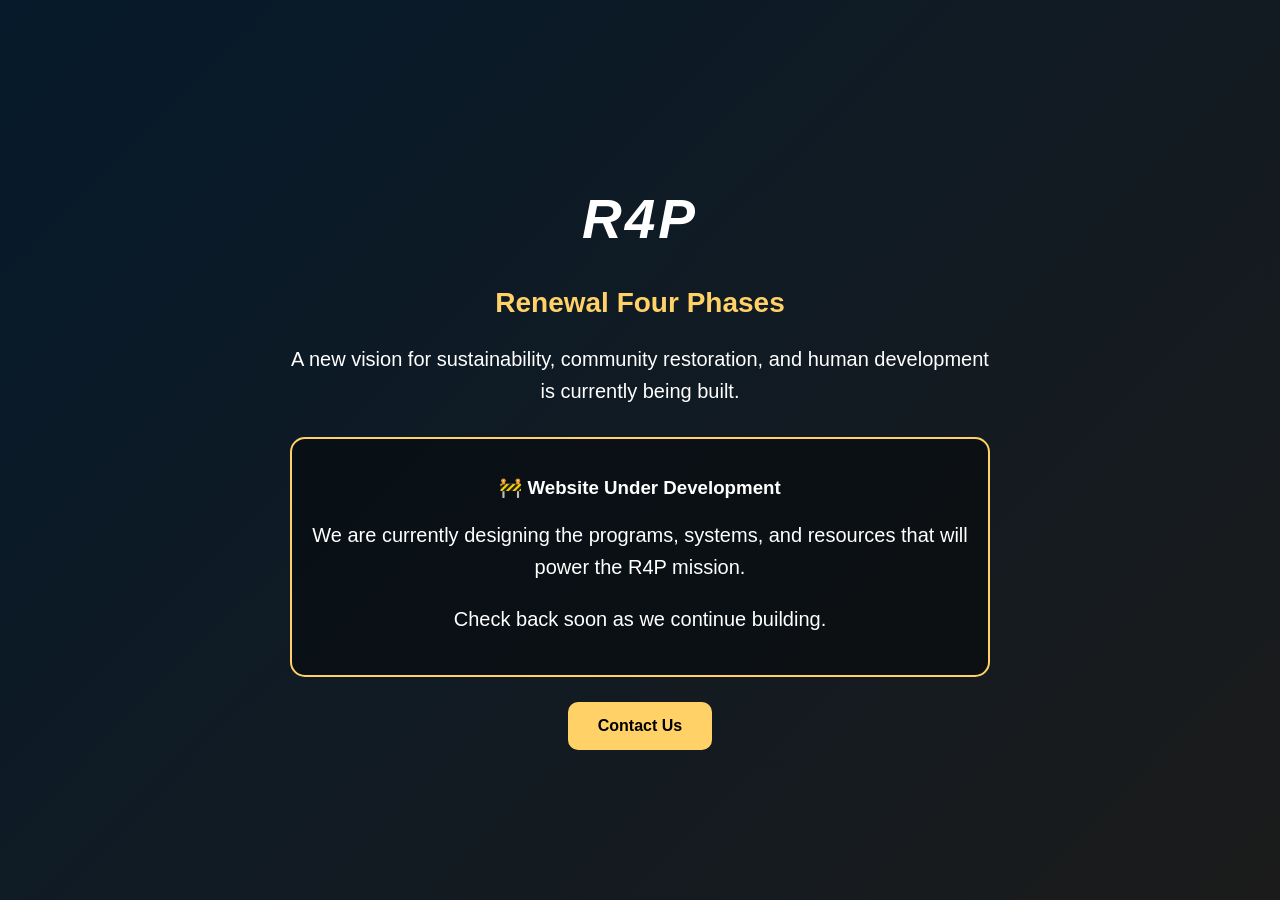
<file: index.html>
<!DOCTYPE html>
<html lang="en">
<head>
<meta charset="UTF-8">
<meta name="viewport" content="width=device-width, initial-scale=1.0">

<title>R4P | Under Development</title>

<style>
body {
    margin: 0;
    min-height: 100vh;
    background: linear-gradient(135deg, #061a2b, #1b1b1b);
    color: white;
    font-family: Arial, sans-serif;
    display: flex;
    justify-content: center;
    align-items: center;
    text-align: center;
}

.container {
    max-width: 700px;
    padding: 40px;
}

h1 {
    font-size: 55px;
    font-style: italic;
    letter-spacing: 3px;
}

h2 {
    color: #FFD166;
    font-size: 28px;
}

p {
    font-size: 20px;
    line-height: 1.6;
}

.progress {
    margin-top: 30px;
    padding: 20px;
    border: 2px solid #FFD166;
    border-radius: 15px;
    background: rgba(0,0,0,0.4);
}

.button {
    display: inline-block;
    margin-top: 25px;
    padding: 15px 30px;
    background: #FFD166;
    color: black;
    text-decoration: none;
    font-weight: bold;
    border-radius: 10px;
}
</style>

</head>

<body>

<div class="container">

<h1>R4P</h1>

<h2>Renewal Four Phases</h2>

<p>
A new vision for sustainability, community restoration,
and human development is currently being built.
</p>

<div class="progress">
<h3>🚧 Website Under Development</h3>

<p>
We are currently designing the programs, systems,
and resources that will power the R4P mission.
</p>

<p>
Check back soon as we continue building.
</p>
</div>

<a class="button" href="contact.html">
Contact Us
</a>

</div>

</body>
</html>
</file>
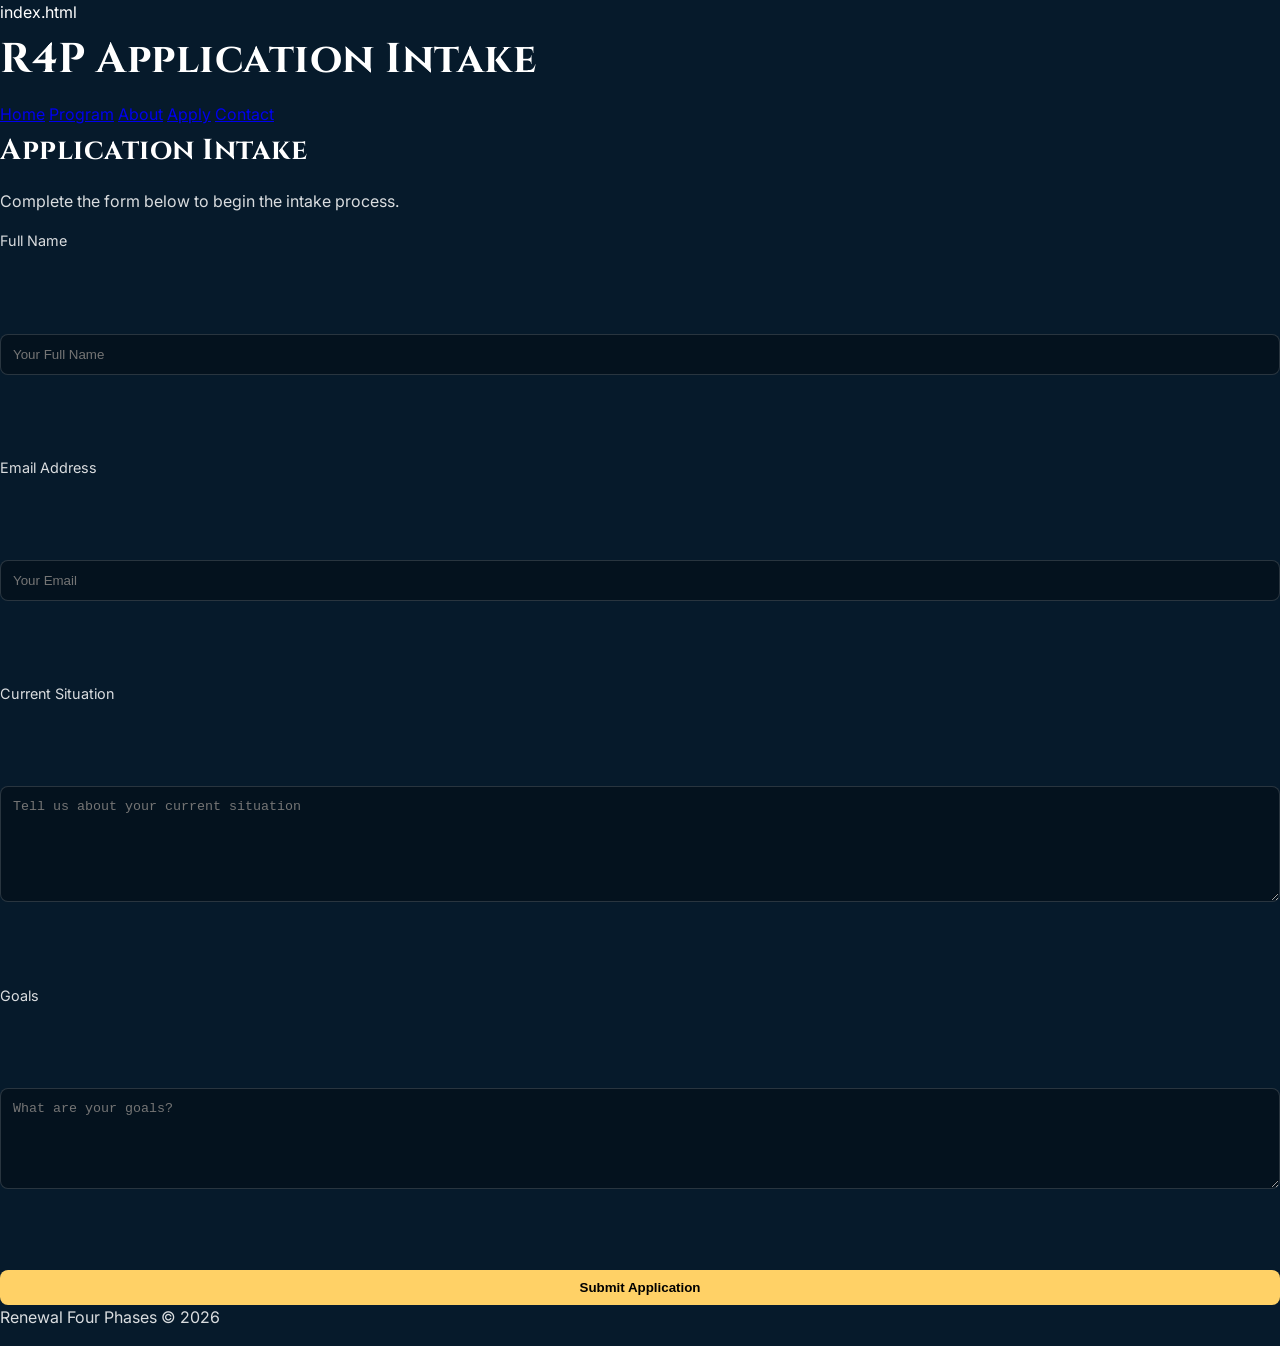
<file: about.html>
index.html              <!DOCTYPE html>
<html lang="en">

<head>
  <meta charset="UTF-8">
  <meta name="viewport" content="width=device-width, initial-scale=1.0">
  <title>Apply | R4P</title>

  <link rel="stylesheet" href="styles.css">
</head>
<link rel="preconnect" href="https://fonts.googleapis.com">
<link rel="preconnect" href="https://fonts.gstatic.com" crossorigin>

<link href="https://fonts.googleapis.com/css2?family=Cinzel:wght@500;700;800&family=Cormorant+Garamond:wght@400;600;700&family=Inter:wght@400;500;600;700&display=swap" rel="stylesheet">
<body>

<header>

  <h1>R4P Application Intake</h1>

  <nav>
    <a href="index.html">Home</a>
    <a href="program.html">Program</a>
    <a href="about.html">About</a>
    <a href="apply.html">Apply</a>
    <a href="contact.html">Contact</a>
  </nav>

</header>

<main>

<section>

  <h2>Application Intake</h2>

  <p>
    Complete the form below to begin the intake process.
  </p>

</section>

<section>

<form action="https://formspree.io/f/mvzyrllr" method="POST">

  <label>Full Name</label>
  <br><br>

  <input type="text"
  name="name"
  placeholder="Your Full Name">

  <br><br>

  <label>Email Address</label>
  <br><br>

  <input type="email"
  name="email"
  placeholder="Your Email">

  <br><br>

  <label>Current Situation</label>
  <br><br>

  <textarea
  name="situation"
  rows="6"
  placeholder="Tell us about your current situation"></textarea>

  <br><br>

  <label>Goals</label>
  <br><br>

  <textarea
  name="goals"
  rows="5"
  placeholder="What are your goals?"></textarea>

  <br><br>

  <button type="submit">
    Submit Application
  </button>

</form>

</section>

</main>

<footer>
  <p>Renewal Four Phases © 2026</p>
</footer>

</body>
</html>
</file>
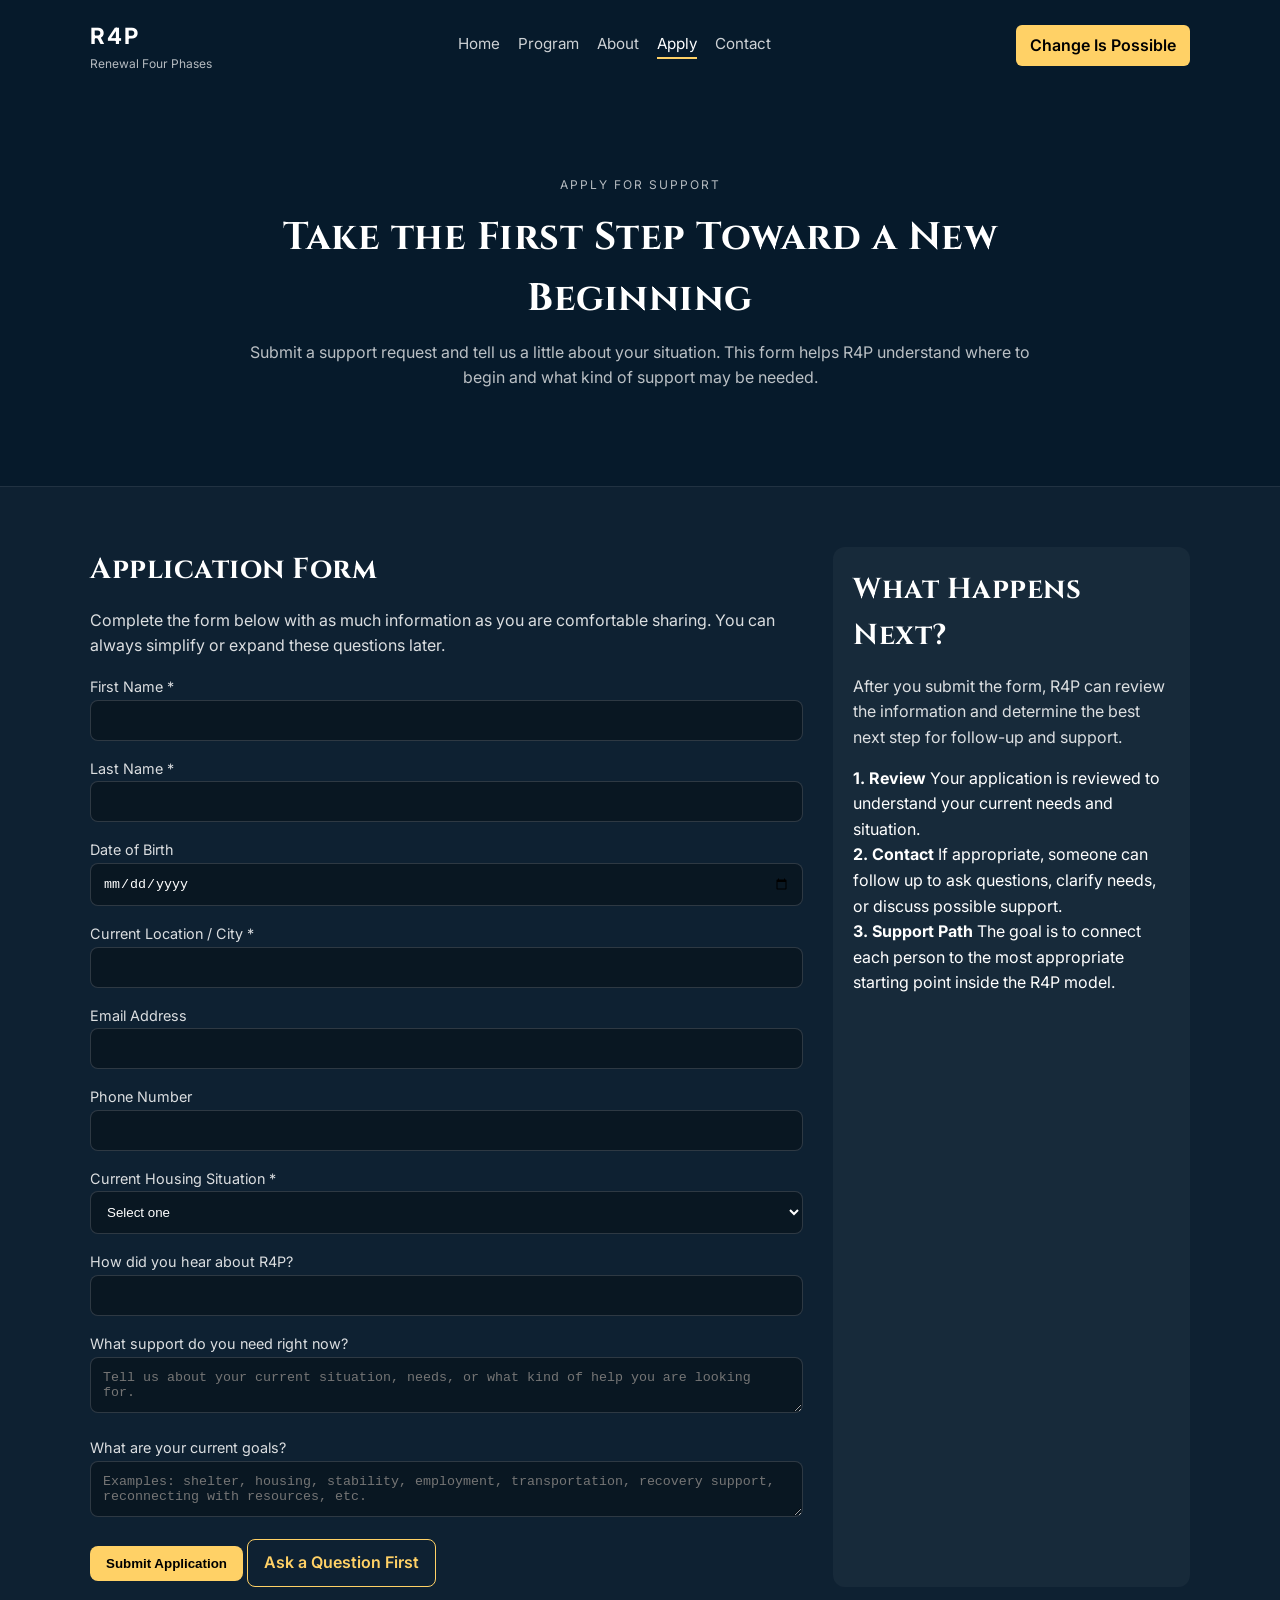
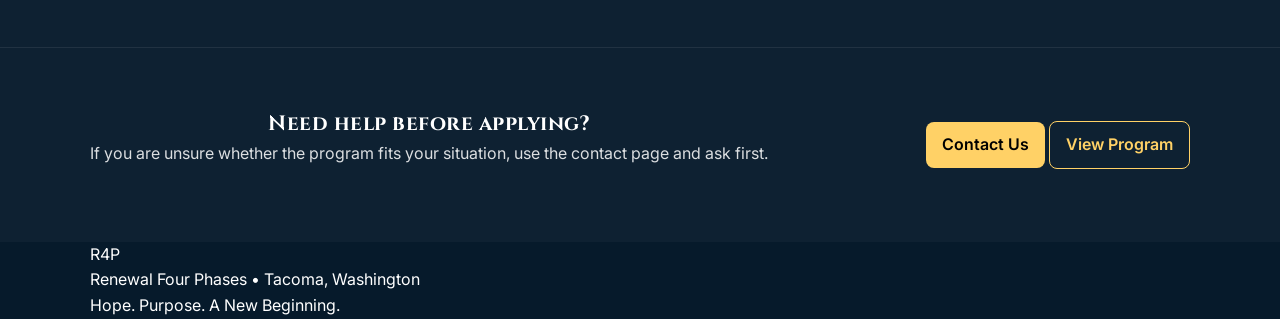
<file: apply.html>
<!DOCTYPE html>
<html lang="en">
<head>
  <meta charset="UTF-8" />
  <meta name="viewport" content="width=device-width, initial-scale=1.0" />
  <title>R4P | Apply</title>
  <link rel="stylesheet" href="styles.css" />
</head>
<body>
<link rel="preconnect" href="https://fonts.googleapis.com">
<link rel="preconnect" href="https://fonts.gstatic.com" crossorigin>

<link href="https://fonts.googleapis.com/css2?family=Cinzel:wght@500;700;800&family=Cormorant+Garamond:wght@400;600;700&family=Inter:wght@400;500;600;700&display=swap" rel="stylesheet">
 <div id="site-header"></div>
    <div class="container nav-wrap">
      <a class="brand" href="index.html">
        <span class="brand-mark">R4P</span>
        <span class="brand-sub">Renewal Four Phases</span>
      </a>

      <nav class="nav-links">
        <a href="index.html">Home</a>
        <a href="program.html">Program</a>
        <a href="about.html">About</a>
        <a href="apply.html" class="active">Apply</a>
        <a href="contact.html">Contact</a>
      </nav>

      <a class="nav-cta" href="apply.html">Change Is Possible</a>
    </div>
  </header>

  <section class="page-hero bg-apply">
    <div class="container hero-content">
      <span class="eyebrow">Apply for Support</span>
      <h1 class="page-title">Take the First Step Toward a New Beginning</h1>
      <p class="page-subtitle">
        Submit a support request and tell us a little about your situation.
        This form helps R4P understand where to begin and what kind of support may be needed.
      </p>
    </div>
  </section>

  <section class="section section-dark">
    <div class="container apply-layout">

      <div class="form-card">
        <h2>Application Form</h2>
        <p>
          Complete the form below with as much information as you are comfortable sharing.
          You can always simplify or expand these questions later.
        </p>

        <form class="apply-form" action="https://formspree.io/f/mvzyrllr" method="POST">
          <div>
            <label for="firstName">First Name *</label>
            <input type="text" id="firstName" name="First Name" required />
          </div>

          <div>
            <label for="lastName">Last Name *</label>
            <input type="text" id="lastName" name="Last Name" required />
          </div>

          <div>
            <label for="dob">Date of Birth</label>
            <input type="date" id="dob" name="Date of Birth" />
          </div>

          <div>
            <label for="city">Current Location / City *</label>
            <input type="text" id="city" name="Current Location / City" required />
          </div>

          <div>
            <label for="email">Email Address</label>
            <input type="email" id="email" name="Email Address" />
          </div>

          <div>
            <label for="phone">Phone Number</label>
            <input type="tel" id="phone" name="Phone Number" />
          </div>

          <div>
            <label for="housing">Current Housing Situation *</label>
            <select id="housing" name="Current Housing Situation" required>
              <option value="">Select one</option>
              <option>Currently unhoused</option>
              <option>At risk of homelessness</option>
              <option>Temporarily staying with others</option>
              <option>In unstable housing</option>
              <option>Other</option>
            </select>
          </div>

          <div>
            <label for="referral">How did you hear about R4P?</label>
            <input type="text" id="referral" name="How did you hear about R4P?" />
          </div>

          <div class="field-full">
            <label for="needs">What support do you need right now?</label>
            <textarea id="needs" name="Current Support Needs" placeholder="Tell us about your current situation, needs, or what kind of help you are looking for."></textarea>
          </div>

          <div class="field-full">
            <label for="goals">What are your current goals?</label>
            <textarea id="goals" name="Current Goals" placeholder="Examples: shelter, housing, stability, employment, transportation, recovery support, reconnecting with resources, etc."></textarea>
          </div>

          <div class="field-full btn-row">
            <button type="submit" class="btn btn-primary">Submit Application</button>
            <a class="btn btn-outline" href="contact.html">Ask a Question First</a>
          </div>
        </form>
      </div>

      <aside class="next-card">
        <h2>What Happens Next?</h2>
        <p>
          After you submit the form, R4P can review the information and determine the best next step for follow-up and support.
        </p>

        <div class="next-steps">
          <div class="step">
            <strong>1. Review</strong>
            <span>Your application is reviewed to understand your current needs and situation.</span>
          </div>

          <div class="step">
            <strong>2. Contact</strong>
            <span>If appropriate, someone can follow up to ask questions, clarify needs, or discuss possible support.</span>
          </div>

          <div class="step">
            <strong>3. Support Path</strong>
            <span>The goal is to connect each person to the most appropriate starting point inside the R4P model.</span>
          </div>
        </div>
      </aside>

    </div>
  </section>

  <section class="cta-strip">
    <div class="container cta-strip-inner">
      <div>
        <h3>Need help before applying?</h3>
        <p>If you are unsure whether the program fits your situation, use the contact page and ask first.</p>
      </div>
      <div class="btn-row">
        <a class="btn btn-primary" href="contact.html">Contact Us</a>
        <a class="btn btn-outline" href="program.html">View Program</a>
      </div>
    </div>
  </section>

<div id="site-footer"></div>
    <div class="container footer-inner">
      <div class="footer-left">R4P</div>
      <div class="footer-center">Renewal Four Phases • Tacoma, Washington</div>
      <div class="footer-right">Hope. Purpose. A New Beginning.</div>
    </div>
  </footer>

</body>
</html>
</file>
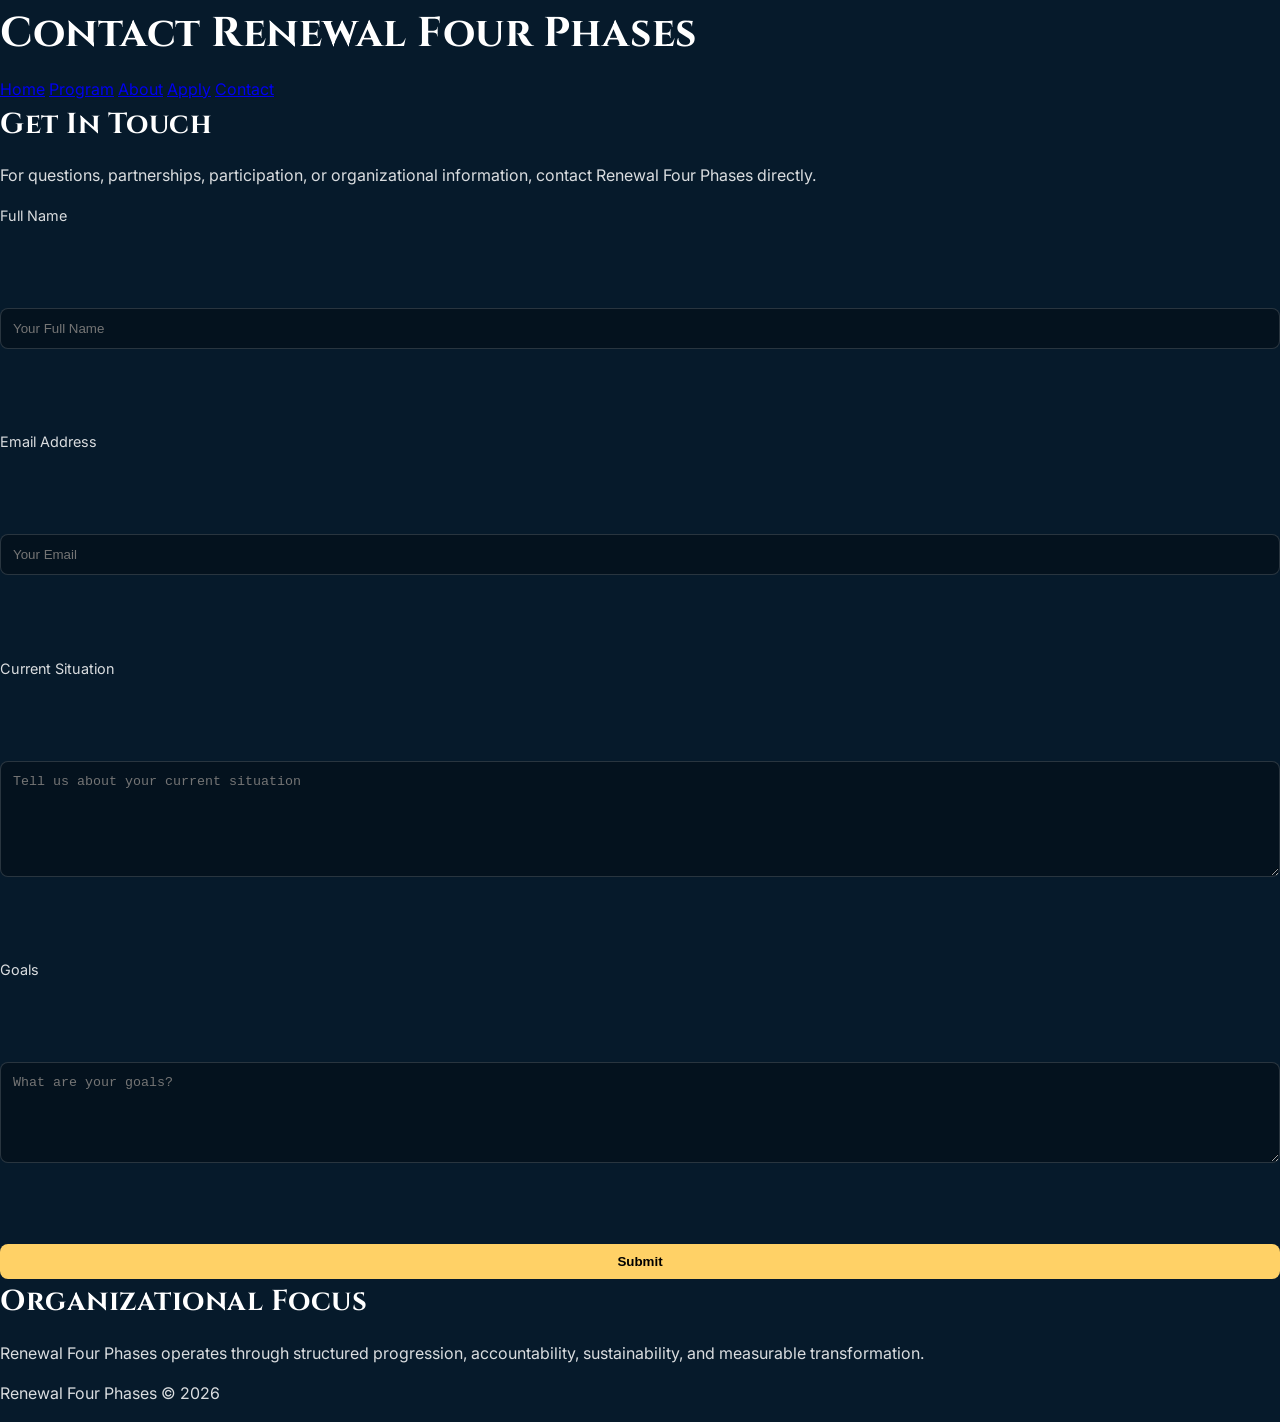
<file: contact.html>
<!DOCTYPE html>
<html lang="en">

<head>
  <meta charset="UTF-8">
  <meta name="viewport" content="width=device-width, initial-scale=1.0">
  <title>Contact | R4P</title>
  <link rel="stylesheet" href="styles.css">
</head>
<link rel="preconnect" href="https://fonts.googleapis.com">
<link rel="preconnect" href="https://fonts.gstatic.com" crossorigin>

<link href="https://fonts.googleapis.com/css2?family=Cinzel:wght@500;700;800&family=Cormorant+Garamond:wght@400;600;700&family=Inter:wght@400;500;600;700&display=swap" rel="stylesheet">
<body>

<header>
  <h1>Contact Renewal Four Phases</h1>

  <nav>
    <a href="index.html">Home</a>
    <a href="program.html">Program</a>
    <a href="about.html">About</a>
    <a href="apply.html">Apply</a>
    <a href="contact.html">Contact</a>
  </nav>
</header>

<main>

<section>
  <h2>Get In Touch</h2>

  <p>
    For questions, partnerships, participation,
    or organizational information, contact Renewal Four Phases directly.
  </p>
</section>

<section>

  <form action="https://formspree.io/f/mvzyrllr" method="POST">

    <label for="name">Full Name</label><br><br>
    <input type="text" id="name" name="name" placeholder="Your Full Name" required>

    <br><br>

    <label for="email">Email Address</label><br><br>
    <input type="email" id="email" name="email" placeholder="Your Email" required>

    <br><br>

    <label for="situation">Current Situation</label><br><br>
    <textarea id="situation" name="situation" rows="6" placeholder="Tell us about your current situation"></textarea>

    <br><br>

    <label for="goals">Goals</label><br><br>
    <textarea id="goals" name="goals" rows="5" placeholder="What are your goals?"></textarea>

    <br><br>

    <button type="submit">Submit</button>

  </form>

</section>

<section>
  <h2>Organizational Focus</h2>
  <p>
    Renewal Four Phases operates through structured progression,
    accountability, sustainability, and measurable transformation.
  </p>
</section>

</main>

<footer>
  <p>Renewal Four Phases © 2026</p>
</footer>

</body>
</html>
</file>
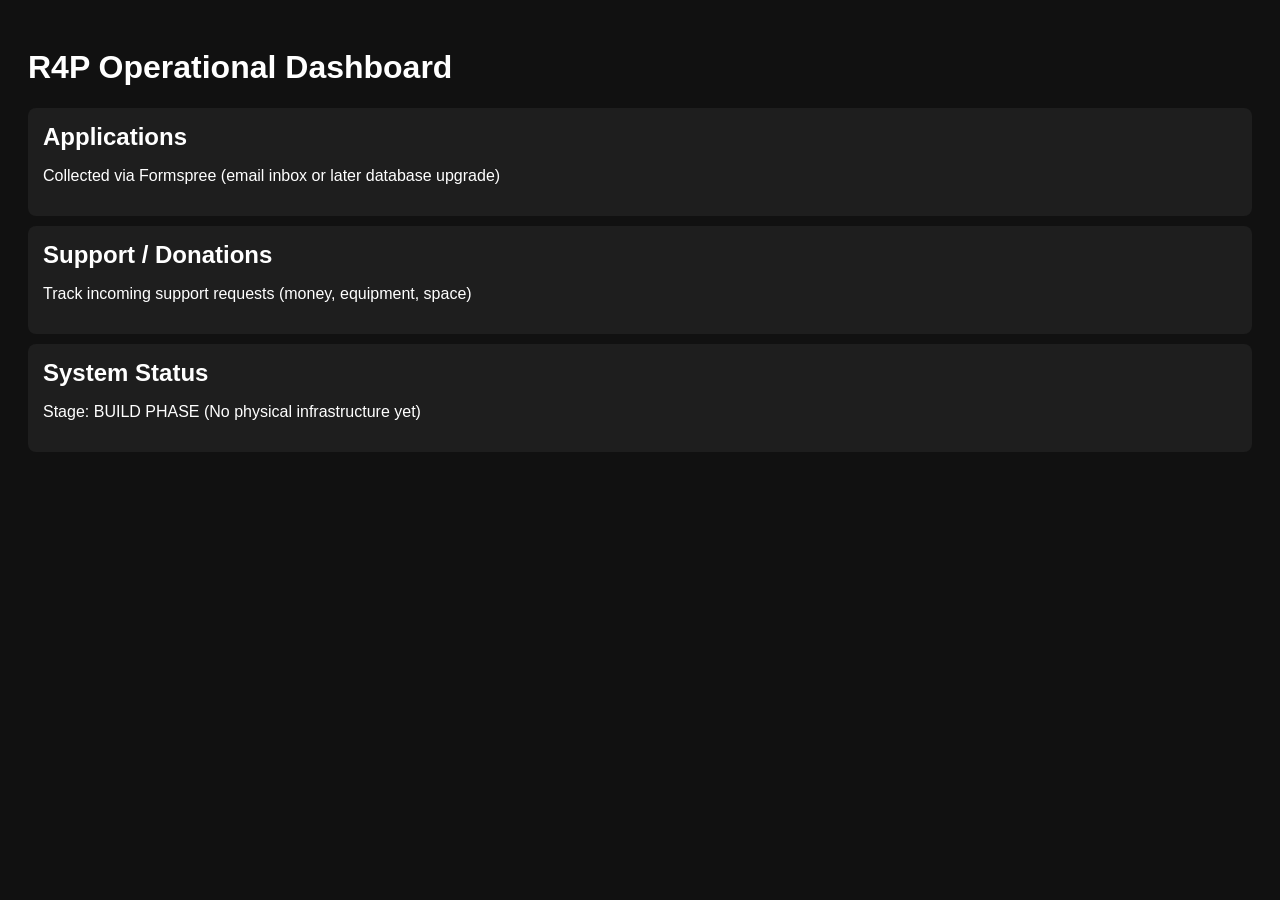
<file: dashboard.html>
<!DOCTYPE html>
<html lang="en">

<head>
  <meta charset="UTF-8">
  <meta name="viewport" content="width=device-width, initial-scale=1.0">
  <title>R4P Dashboard</title>

  <style>
    body {
      font-family: Arial;
      background: #111;
      color: #fff;
      padding: 20px;
    }

    .card {
      background: #1e1e1e;
      padding: 15px;
      margin: 10px 0;
      border-radius: 8px;
    }

    .big {
      font-size: 24px;
      font-weight: bold;
    }
  </style>
</head>

<body>

<h1>R4P Operational Dashboard</h1>

<div class="card">
  <div class="big">Applications</div>
  <p>Collected via Formspree (email inbox or later database upgrade)</p>
</div>

<div class="card">
  <div class="big">Support / Donations</div>
  <p>Track incoming support requests (money, equipment, space)</p>
</div>

<div class="card">
  <div class="big">System Status</div>
  <p>Stage: BUILD PHASE (No physical infrastructure yet)</p>
</div>

</body>
</html>
</file>
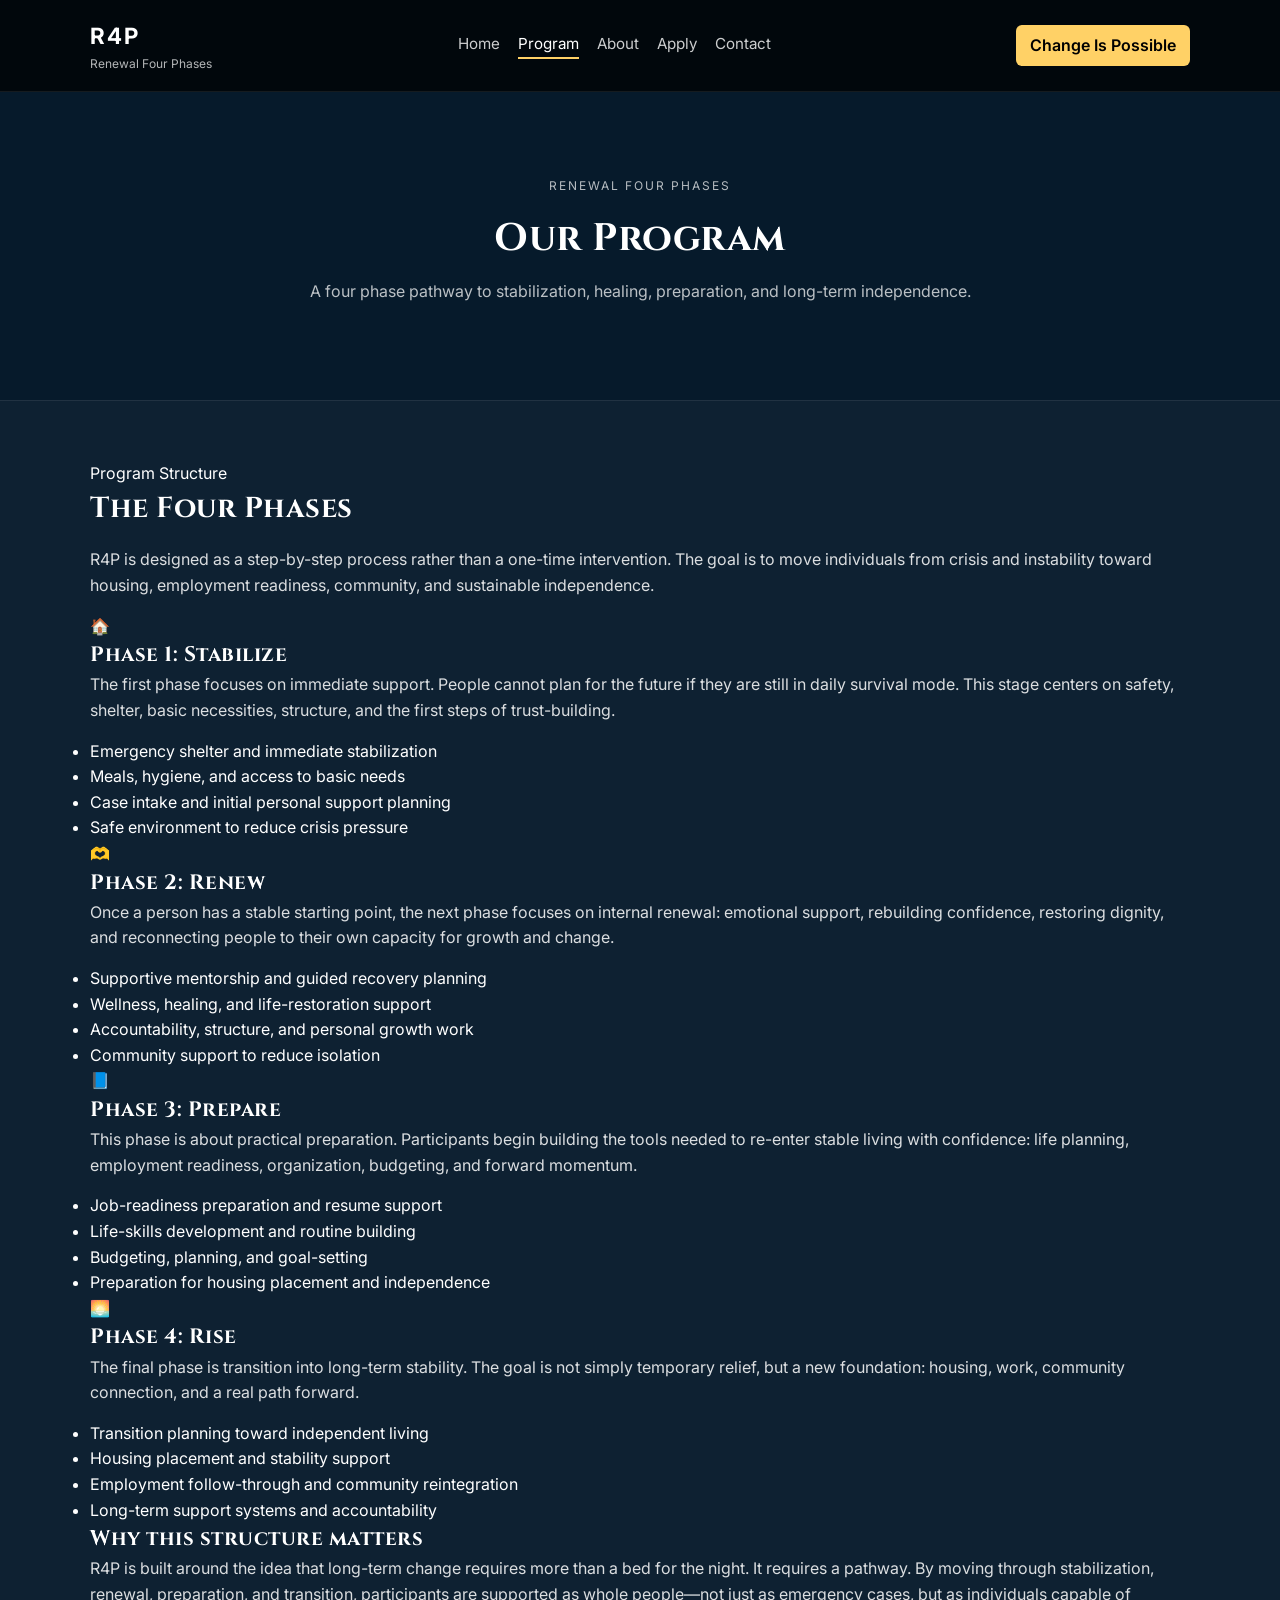
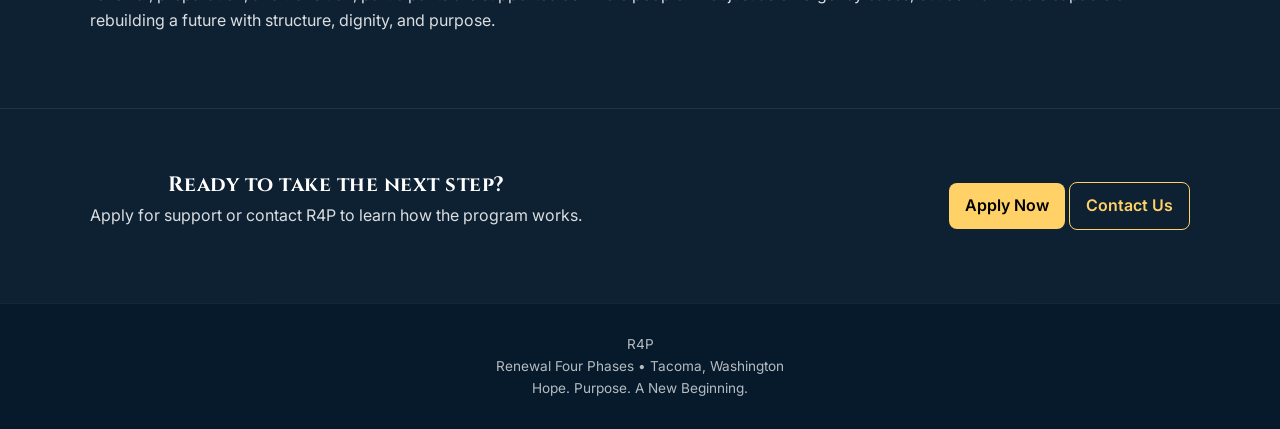
<file: program.html>
<!DOCTYPE html>
<html lang="en">
<head>
  <meta charset="UTF-8" />
  <meta name="viewport" content="width=device-width, initial-scale=1.0" />
  <title>R4P | Program</title>
  <link rel="stylesheet" href="styles.css" />
</head>
<body>
<link rel="preconnect" href="https://fonts.googleapis.com">
<link rel="preconnect" href="https://fonts.gstatic.com" crossorigin>

<link href="https://fonts.googleapis.com/css2?family=Cinzel:wght@500;700;800&family=Cormorant+Garamond:wght@400;600;700&family=Inter:wght@400;500;600;700&display=swap" rel="stylesheet">
  <header class="site-header">
    <div class="container nav-wrap">
      <a class="brand" href="index.html">
        <span class="brand-mark">R4P</span>
        <span class="brand-sub">Renewal Four Phases</span>
      </a>

      <nav class="nav-links">
        <a href="index.html">Home</a>
        <a href="program.html" class="active">Program</a>
        <a href="about.html">About</a>
        <a href="apply.html">Apply</a>
        <a href="contact.html">Contact</a>
      </nav>

      <a class="nav-cta" href="apply.html">Change Is Possible</a>
    </div>
  </header>

  <section class="page-hero bg-front">
    <div class="container hero-content">
      <span class="eyebrow">Renewal Four Phases</span>
      <h1 class="page-title">Our Program</h1>
      <p class="page-subtitle">
        A four phase pathway to stabilization, healing, preparation, and long-term independence.
      </p>
    </div>
  </section>

  <section class="section section-dark">
    <div class="container">
      <div class="section-heading">
        <span class="kicker">Program Structure</span>
        <h2 class="section-title">The Four Phases</h2>
        <p class="section-intro">
          R4P is designed as a step-by-step process rather than a one-time intervention.
          The goal is to move individuals from crisis and instability toward housing,
          employment readiness, community, and sustainable independence.
        </p>
        <div class="blue-line"></div>
      </div>

      <div class="phase-grid">

        <article class="phase-card">
          <div class="phase-icon">🏠</div>

          <div class="phase-content">
            <h3>Phase 1: Stabilize</h3>
            <p>
              The first phase focuses on immediate support. People cannot plan for the future
              if they are still in daily survival mode. This stage centers on safety, shelter,
              basic necessities, structure, and the first steps of trust-building.
            </p>
          </div>

          <ul class="phase-list">
            <li>Emergency shelter and immediate stabilization</li>
            <li>Meals, hygiene, and access to basic needs</li>
            <li>Case intake and initial personal support planning</li>
            <li>Safe environment to reduce crisis pressure</li>
          </ul>
        </article>

        <article class="phase-card">
          <div class="phase-icon">🫶</div>

          <div class="phase-content">
            <h3>Phase 2: Renew</h3>
            <p>
              Once a person has a stable starting point, the next phase focuses on internal renewal:
              emotional support, rebuilding confidence, restoring dignity, and reconnecting people to
              their own capacity for growth and change.
            </p>
          </div>

          <ul class="phase-list">
            <li>Supportive mentorship and guided recovery planning</li>
            <li>Wellness, healing, and life-restoration support</li>
            <li>Accountability, structure, and personal growth work</li>
            <li>Community support to reduce isolation</li>
          </ul>
        </article>

        <article class="phase-card">
          <div class="phase-icon">📘</div>

          <div class="phase-content">
            <h3>Phase 3: Prepare</h3>
            <p>
              This phase is about practical preparation. Participants begin building the tools
              needed to re-enter stable living with confidence: life planning, employment readiness,
              organization, budgeting, and forward momentum.
            </p>
          </div>

          <ul class="phase-list">
            <li>Job-readiness preparation and resume support</li>
            <li>Life-skills development and routine building</li>
            <li>Budgeting, planning, and goal-setting</li>
            <li>Preparation for housing placement and independence</li>
          </ul>
        </article>

        <article class="phase-card">
          <div class="phase-icon">🌅</div>

          <div class="phase-content">
            <h3>Phase 4: Rise</h3>
            <p>
              The final phase is transition into long-term stability. The goal is not simply temporary relief,
              but a new foundation: housing, work, community connection, and a real path forward.
            </p>
          </div>

          <ul class="phase-list">
            <li>Transition planning toward independent living</li>
            <li>Housing placement and stability support</li>
            <li>Employment follow-through and community reintegration</li>
            <li>Long-term support systems and accountability</li>
          </ul>
        </article>

      </div>

      <div class="program-summary">
        <h3>Why this structure matters</h3>
        <p>
          R4P is built around the idea that long-term change requires more than a bed for the night.
          It requires a pathway. By moving through stabilization, renewal, preparation, and transition,
          participants are supported as whole people—not just as emergency cases, but as individuals
          capable of rebuilding a future with structure, dignity, and purpose.
        </p>
      </div>
    </div>
  </section>

  <section class="cta-strip">
    <div class="container cta-strip-inner">
      <div>
        <h3>Ready to take the next step?</h3>
        <p>Apply for support or contact R4P to learn how the program works.</p>
      </div>
      <div class="btn-row">
        <a class="btn btn-primary" href="apply.html">Apply Now</a>
        <a class="btn btn-outline" href="contact.html">Contact Us</a>
      </div>
    </div>
  </section>

  <footer class="site-footer">
    <div class="container footer-inner">
      <div class="footer-left">R4P</div>
      <div class="footer-center">Renewal Four Phases • Tacoma, Washington</div>
      <div class="footer-right">Hope. Purpose. A New Beginning.</div>
    </div>
  </footer>

</body>
</html>
</file>
<file: styles.css>
/* =========================
   R4P GLOBAL DESIGN SYSTEM
   ========================= */

/* RESET */
* {
  margin: 0;
  padding: 0;
  box-sizing: border-box;
}

html {
  scroll-behavior: smooth;
}

body {
  font-family: "Inter", sans-serif;
  background: #061a2b;
  color: #ffffff;
  line-height: 1.6;
}

/* =========================
   LAYOUT CONTAINER SYSTEM
   ========================= */

.container {
  width: min(1100px, 92%);
  margin: 0 auto;
}

.page {
  padding: 40px 0;
}

/* SECTION SYSTEM */
.section {
  padding: 60px 0;
}

.section-dark {
  background: rgba(255, 255, 255, 0.03);
  border-top: 1px solid rgba(255, 255, 255, 0.08);
  border-bottom: 1px solid rgba(255, 255, 255, 0.08);
}

/* =========================
   TYPOGRAPHY SYSTEM
   ========================= */

h1, h2, h3 {
  font-family: "Cinzel", serif;
  letter-spacing: 0.5px;
}

h1 {
  font-size: 2.6rem;
  margin-bottom: 10px;
}

h2 {
  font-size: 1.8rem;
  margin-bottom: 15px;
}

h3 {
  font-size: 1.3rem;
}

p {
  color: rgba(255, 255, 255, 0.85);
  margin-bottom: 15px;
}

/* =========================
   HEADER / NAVIGATION
   ========================= */

.site-header {
  background: rgba(0, 0, 0, 0.7);
  backdrop-filter: blur(10px);
  position: sticky;
  top: 0;
  z-index: 1000;
  border-bottom: 1px solid rgba(255, 255, 255, 0.08);
}

.nav-wrap {
  display: flex;
  justify-content: space-between;
  align-items: center;
  padding: 18px 0;
}

.brand {
  text-decoration: none;
  color: white;
  display: flex;
  flex-direction: column;
}

.brand-mark {
  font-size: 1.4rem;
  font-weight: bold;
  letter-spacing: 2px;
}

.brand-sub {
  font-size: 0.75rem;
  opacity: 0.7;
}

.nav-links {
  display: flex;
  gap: 18px;
}

.nav-links a {
  color: white;
  text-decoration: none;
  font-size: 0.95rem;
  opacity: 0.8;
  transition: 0.2s;
}

.nav-links a:hover {
  opacity: 1;
}

.nav-links a.active {
  opacity: 1;
  border-bottom: 2px solid #ffd166;
}

.nav-cta {
  background: #ffd166;
  color: #000;
  padding: 8px 14px;
  border-radius: 6px;
  text-decoration: none;
  font-weight: 600;
}

/* =========================
   HERO SYSTEM
   ========================= */

.page-hero {
  padding: 80px 0;
  text-align: center;
}

.hero-content {
  max-width: 800px;
}

.eyebrow {
  text-transform: uppercase;
  font-size: 0.75rem;
  letter-spacing: 2px;
  opacity: 0.7;
}

.page-title {
  font-size: 2.4rem;
  margin: 10px 0;
}

.page-subtitle {
  opacity: 0.85;
}

/* =========================
   CARDS
   ========================= */

.card-grid {
  display: grid;
  grid-template-columns: repeat(auto-fit, minmax(220px, 1fr));
  gap: 20px;
}

.card {
  background: rgba(255, 255, 255, 0.05);
  padding: 20px;
  border-radius: 12px;
  border: 1px solid rgba(255, 255, 255, 0.08);
}

/* =========================
   FORMS
   ========================= */

form {
  display: flex;
  flex-direction: column;
  gap: 15px;
}

input, textarea, select {
  width: 100%;
  padding: 12px;
  border-radius: 8px;
  border: 1px solid rgba(255, 255, 255, 0.15);
  background: rgba(0, 0, 0, 0.3);
  color: white;
}

label {
  font-size: 0.9rem;
  opacity: 0.85;
}

/* =========================
   BUTTON SYSTEM
   ========================= */

button, .btn {
  padding: 10px 16px;
  border-radius: 8px;
  border: none;
  cursor: pointer;
  font-weight: 600;
  text-decoration: none;
  display: inline-block;
}

.btn-primary,
button {
  background: #ffd166;
  color: #000;
}

.btn-outline {
  border: 1px solid #ffd166;
  color: #ffd166;
  background: transparent;
}

/* =========================
   APPLY PAGE LAYOUT
   ========================= */

.apply-layout {
  display: grid;
  grid-template-columns: 2fr 1fr;
  gap: 30px;
}

.next-card {
  background: rgba(255, 255, 255, 0.04);
  padding: 20px;
  border-radius: 12px;
}

/* =========================
   CTA STRIP
   ========================= */

.cta-strip {
  padding: 60px 0;
  background: rgba(255, 255, 255, 0.03);
  text-align: center;
}

.cta-strip-inner {
  display: flex;
  justify-content: space-between;
  align-items: center;
  gap: 20px;
}

/* =========================
   FOOTER
   ========================= */

.site-footer {
  padding: 30px 0;
  border-top: 1px solid rgba(255, 255, 255, 0.08);
  text-align: center;
  font-size: 0.85rem;
  opacity: 0.7;
}

/* =========================
   RESPONSIVE
   ========================= */

@media (max-width: 768px) {
  .apply-layout {
    grid-template-columns: 1fr;
  }

  .cta-strip-inner {
    flex-direction: column;
  }

  .nav-wrap {
    flex-direction: column;
    gap: 10px;
  }

  .nav-links {
    flex-wrap: wrap;
    justify-content: center;
  }
}
</file>
